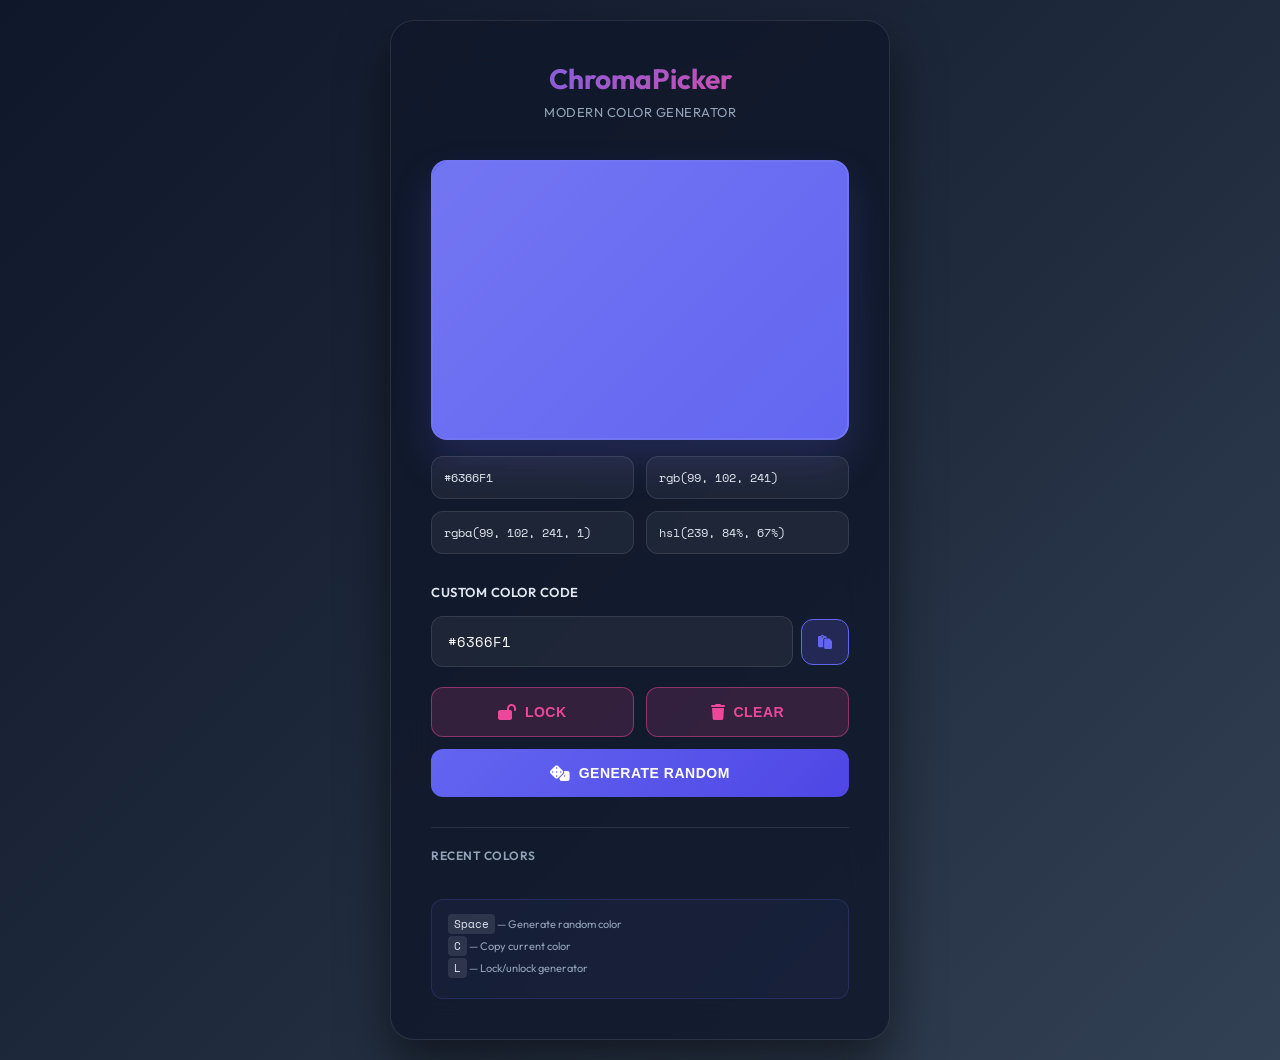
<file: index.html>
<!DOCTYPE html>
<html lang="en">
<head>
    <meta charset="UTF-8">
    <meta name="viewport" content="width=device-width, initial-scale=1.0">
    <title>ChromaPicker — Modern Color Generator</title>
    <link rel="stylesheet" href="https://cdnjs.cloudflare.com/ajax/libs/font-awesome/6.7.2/css/all.min.css"/>
    
    
    <link rel="apple-touch-icon" sizes="180x180" href="/apple-touch-icon.png">
<link rel="icon" type="image/png" sizes="32x32" href="/favicon-32x32.png">
<link rel="icon" type="image/png" sizes="16x16" href="/favicon-16x16.png">
<link rel="manifest" href="/site.webmanifest">
    
    
    
    
    
    <link rel="preconnect" href="https://fonts.googleapis.com">
    <link rel="preconnect" href="https://fonts.gstatic.com" crossorigin>
    <link href="https://fonts.googleapis.com/css2?family=Space+Mono:wght@400;700&family=Outfit:wght@300;400;600;700&display=swap" rel="stylesheet">
    <link rel="stylesheet" href="picker.css">
</head>
<body>
    <div class="container">
        <div class="card">
            <div class="header">
                <h1>ChromaPicker</h1>
                <p>Modern Color Generator</p>
            </div>

            <div class="preview-container">
                <div class="preview" id="preview"></div>
                <div class="color-info">
                    <div class="color-value" data-format="hex" title="Click to copy">
                        <span id="hex">#6366f1</span>
                    </div>
                    <div class="color-value" data-format="rgb" title="Click to copy">
                        <span id="rgb">rgb(99, 102, 241)</span>
                    </div>
                    <div class="color-value" data-format="rgba" title="Click to copy">
                        <span id="rgba">rgba(99, 102, 241, 1)</span>
                    </div>
                    <div class="color-value" data-format="hsl" title="Click to copy">
                        <span id="hsl">hsl(238, 89%, 67%)</span>
                    </div>
                </div>
            </div>

            <div class="controls">
                <label for="code-input">Custom Color Code</label>
                <div class="input-group">
                    <input type="text" id="code-input" class="code" placeholder="#6366f1 or rgb(99,102,241)">
                    <button class="code-copy" id="paste-btn" title="Paste from clipboard">
                        <i class="fas fa-paste"></i>
                    </button>
                </div>
            </div>

            <div class="buttons">
                <button class="btn btn-secondary" id="lock-btn" title="Spacebar to toggle">
                    <i class="fas fa-lock-open"></i> Lock
                </button>
                <button class="btn btn-secondary" id="clear-btn" title="Reset to default">
                    <i class="fas fa-trash"></i> Clear
                </button>
                <button class="btn btn-primary" id="random-btn" title="Spacebar">
                    <i class="fas fa-dice"></i> Generate Random
                </button>
            </div>

            <div class="history">
                <h3>Recent Colors</h3>
                <div class="history-colors" id="history"></div>
            </div>

            <div class="shortcuts">
                <p><kbd>Space</kbd> — Generate random color</p>
                <p><kbd>C</kbd> — Copy current color</p>
                <p><kbd>L</kbd> — Lock/unlock generator</p>
            </div>
        </div>
    </div>

    <script src="picker.js"></script>
</body>
</html>
</file>
<file: picker.css>
* {
    margin: 0;
    padding: 0;
    box-sizing: border-box;
}

:root {
    --primary: #6366f1;
    --primary-dark: #4f46e5;
    --secondary: #ec4899;
    --accent: #f59e0b;
    --dark: #0f172a;
    --dark-light: #1e293b;
    --gray-light: #e2e8f0;
    --gray: #94a3b8;
    --success: #10b981;
}

html {
    scroll-behavior: smooth;
}

body {
    font-family: 'Outfit', sans-serif;
    background: linear-gradient(135deg, #0f172a 0%, #1e293b 50%, #334155 100%);
    display: flex;
    justify-content: center;
    align-items: center;
    min-height: 100vh;
    padding: 20px;
    color: #fff;
}

.container {
    width: 100%;
    max-width: 500px;
}

.card {
    background: rgba(15, 23, 42, 0.8);
    backdrop-filter: blur(20px);
    border: 1px solid rgba(255, 255, 255, 0.1);
    border-radius: 24px;
    padding: 40px;
    box-shadow: 0 25px 50px rgba(0, 0, 0, 0.5);
    animation: slideUp 0.6s ease-out;
}

@keyframes slideUp {
    from {
        opacity: 0;
        transform: translateY(20px);
    }
    to {
        opacity: 1;
        transform: translateY(0);
    }
}

.header {
    text-align: center;
    margin-bottom: 40px;
}

.header h1 {
    font-size: 28px;
    font-weight: 700;
    margin-bottom: 8px;
    background: linear-gradient(135deg, var(--primary) 0%, var(--secondary) 100%);
    -webkit-background-clip: text;
    -webkit-text-fill-color: transparent;
    background-clip: text;
}

.header p {
    font-size: 13px;
    color: var(--gray);
    letter-spacing: 0.5px;
    text-transform: uppercase;
}

.preview-container {
    margin-bottom: 30px;
}

.preview {
    width: 100%;
    height: 280px;
    border-radius: 16px;
    transition: all 0.4s cubic-bezier(0.34, 1.56, 0.64, 1);
    cursor: pointer;
    position: relative;
    overflow: hidden;
    border: 2px solid rgba(255, 255, 255, 0.1);
    box-shadow: 0 20px 40px rgba(99, 102, 241, 0.2);
}

.preview:hover {
    transform: scale(1.02);
    box-shadow: 0 25px 50px rgba(99, 102, 241, 0.4);
}

.preview::after {
    content: '';
    position: absolute;
    top: 0;
    left: 0;
    right: 0;
    bottom: 0;
    background: linear-gradient(135deg, rgba(255, 255, 255, 0.1) 0%, transparent 100%);
    pointer-events: none;
    border-radius: 16px;
}

.color-info {
    display: grid;
    grid-template-columns: 1fr 1fr;
    gap: 12px;
    margin-top: 16px;
}

.color-value {
    background: rgba(255, 255, 255, 0.05);
    border: 1px solid rgba(255, 255, 255, 0.1);
    border-radius: 12px;
    padding: 12px;
    font-family: 'Space Mono', monospace;
    font-size: 12px;
    color: var(--gray-light);
    word-break: break-all;
    cursor: pointer;
    transition: all 0.3s ease;
    position: relative;
    overflow: hidden;
}

.color-value:hover {
    background: rgba(99, 102, 241, 0.1);
    border-color: var(--primary);
}

.color-value.active::after {
    content: '✓ Copied!';
    position: absolute;
    top: 0;
    left: 0;
    right: 0;
    bottom: 0;
    background: rgba(16, 185, 129, 0.2);
    border: 1px solid var(--success);
    display: flex;
    align-items: center;
    justify-content: center;
    border-radius: 12px;
    font-size: 11px;
    font-weight: 600;
    color: var(--success);
    animation: fadeInOut 2s ease-out;
}

@keyframes fadeInOut {
    0% {
        opacity: 1;
    }
    70% {
        opacity: 1;
    }
    100% {
        opacity: 0;
        pointer-events: none;
    }
}

.controls {
    display: flex;
    flex-direction: column;
    gap: 16px;
    margin-bottom: 20px;
}

label {
    font-size: 13px;
    font-weight: 600;
    color: var(--gray-light);
    text-transform: uppercase;
    letter-spacing: 0.5px;
}

.input-group {
    display: flex;
    gap: 8px;
    align-items: center;
}

.code {
    flex: 1;
    background: rgba(255, 255, 255, 0.05);
    border: 1px solid rgba(255, 255, 255, 0.1);
    color: #fff;
    padding: 14px 16px;
    border-radius: 12px;
    font-family: 'Space Mono', monospace;
    font-size: 14px;
    transition: all 0.3s ease;
}

.code::placeholder {
    color: rgba(255, 255, 255, 0.3);
}

.code:focus {
    outline: none;
    background: rgba(99, 102, 241, 0.1);
    border-color: var(--primary);
    box-shadow: 0 0 0 3px rgba(99, 102, 241, 0.1);
}

.code-copy {
    background: rgba(99, 102, 241, 0.2);
    border: 1px solid var(--primary);
    color: var(--primary);
    padding: 14px 16px;
    border-radius: 12px;
    cursor: pointer;
    transition: all 0.3s ease;
    font-size: 14px;
}

.code-copy:hover {
    background: var(--primary);
    color: #fff;
    transform: translateY(-2px);
}

.buttons {
    display: grid;
    grid-template-columns: 1fr 1fr;
    gap: 12px;
}

.btn {
    padding: 16px;
    border: none;
    border-radius: 12px;
    font-size: 14px;
    font-weight: 600;
    cursor: pointer;
    transition: all 0.3s ease;
    text-transform: uppercase;
    letter-spacing: 0.5px;
    display: flex;
    align-items: center;
    justify-content: center;
    gap: 8px;
    position: relative;
    overflow: hidden;
}

.btn::before {
    content: '';
    position: absolute;
    top: 0;
    left: -100%;
    width: 100%;
    height: 100%;
    background: rgba(255, 255, 255, 0.2);
    transition: left 0.3s ease;
    z-index: 0;
}

.btn:hover::before {
    left: 100%;
}

.btn-primary {
    background: linear-gradient(135deg, var(--primary) 0%, var(--primary-dark) 100%);
    color: #fff;
    grid-column: span 2;
}

.btn-primary:hover {
    transform: translateY(-2px);
    box-shadow: 0 10px 25px rgba(99, 102, 241, 0.3);
}

.btn-secondary {
    background: rgba(236, 72, 153, 0.15);
    border: 1px solid rgba(236, 72, 153, 0.5);
    color: #ec4899;
}

.btn-secondary:hover {
    background: rgba(236, 72, 153, 0.25);
    border-color: #ec4899;
    transform: translateY(-2px);
}

.btn i {
    font-size: 16px;
    z-index: 1;
}

.history {
    margin-top: 30px;
    padding-top: 20px;
    border-top: 1px solid rgba(255, 255, 255, 0.1);
}

.history h3 {
    font-size: 12px;
    font-weight: 600;
    color: var(--gray);
    text-transform: uppercase;
    letter-spacing: 0.5px;
    margin-bottom: 12px;
}

.history-colors {
    display: flex;
    gap: 8px;
    flex-wrap: wrap;
}

.history-swatch {
    width: 40px;
    height: 40px;
    border-radius: 10px;
    cursor: pointer;
    border: 2px solid rgba(255, 255, 255, 0.1);
    transition: all 0.3s ease;
    position: relative;
    overflow: hidden;
}

.history-swatch:hover {
    transform: scale(1.1);
    border-color: rgba(255, 255, 255, 0.3);
    box-shadow: 0 5px 15px rgba(0, 0, 0, 0.3);
}

.shortcuts {
    margin-top: 24px;
    padding: 16px;
    background: rgba(99, 102, 241, 0.05);
    border: 1px solid rgba(99, 102, 241, 0.2);
    border-radius: 12px;
    font-size: 11px;
    color: var(--gray);
}

.shortcuts p {
    margin-bottom: 6px;
}

.shortcuts kbd {
    background: rgba(255, 255, 255, 0.1);
    padding: 2px 6px;
    border-radius: 4px;
    font-family: 'Space Mono', monospace;
    color: var(--gray-light);
}

.toast {
    position: fixed;
    bottom: 20px;
    right: 20px;
    background: rgba(16, 185, 129, 0.2);
    border: 1px solid var(--success);
    color: var(--success);
    padding: 14px 20px;
    border-radius: 12px;
    font-size: 14px;
    font-weight: 600;
    animation: slideIn 0.4s ease-out;
    z-index: 1000;
}

@keyframes slideIn {
    from {
        opacity: 0;
        transform: translateX(100px);
    }
    to {
        opacity: 1;
        transform: translateX(0);
    }
}

@media (max-width: 600px) {
    .card {
        padding: 28px;
    }

    .preview {
        height: 220px;
    }

    .color-info {
        grid-template-columns: 1fr;
    }

    .buttons {
        grid-template-columns: 1fr;
    }

    .btn-primary {
        grid-column: span 1;
    }
}
</file>
